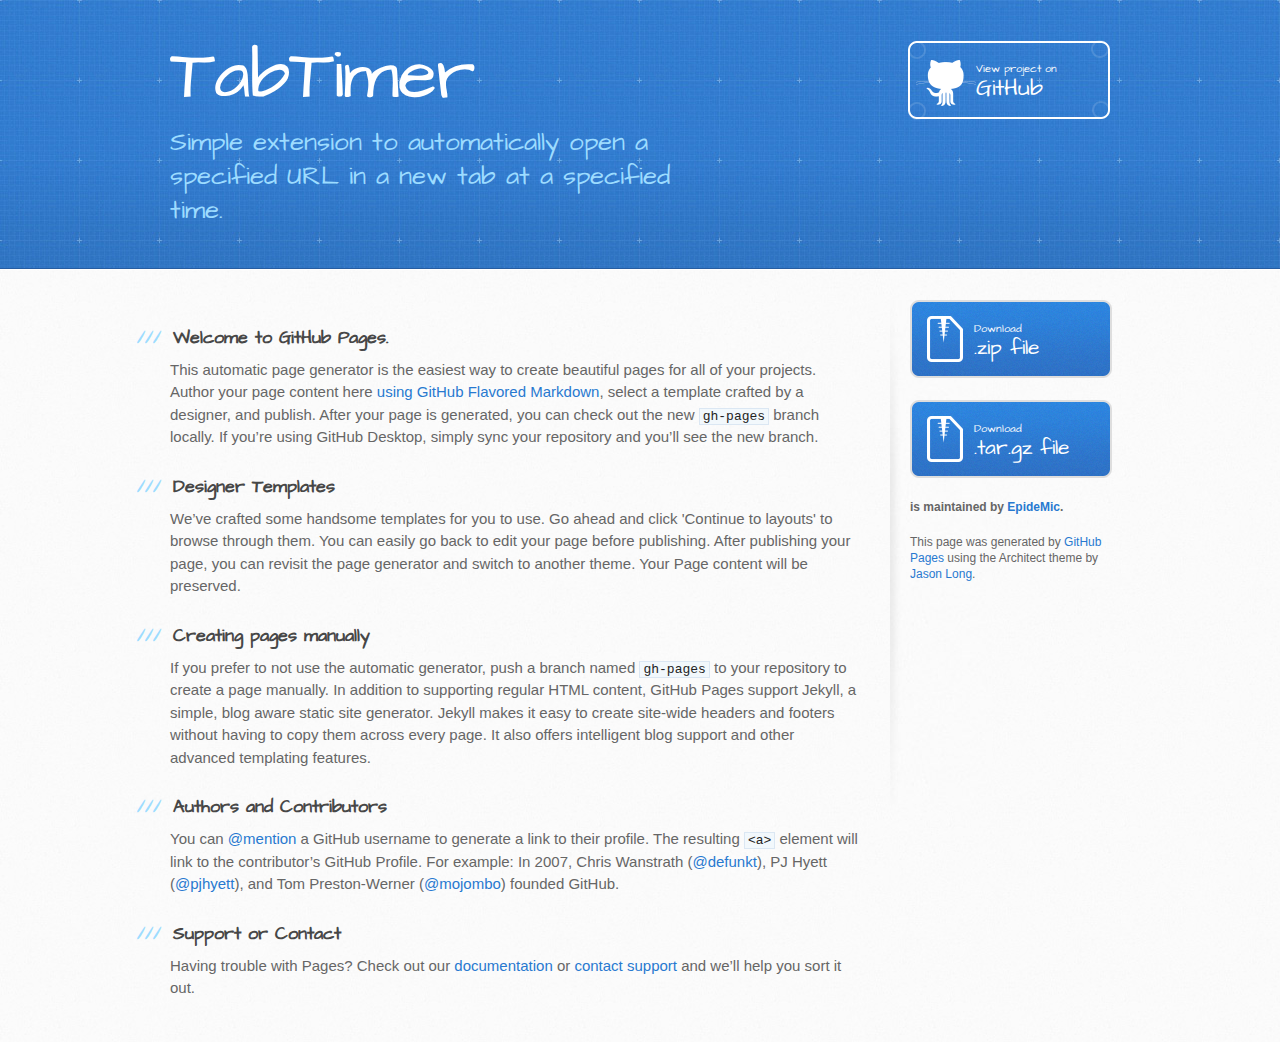
<file: index.html>
<!DOCTYPE html>
<html>
  <head>
    <meta charset='utf-8'>
    <meta http-equiv="X-UA-Compatible" content="chrome=1">
    <meta name="viewport" content="width=device-width, initial-scale=1, maximum-scale=1">
    <link href='https://fonts.googleapis.com/css?family=Architects+Daughter' rel='stylesheet' type='text/css'>
    <link rel="stylesheet" type="text/css" href="stylesheets/stylesheet.css" media="screen">
    <link rel="stylesheet" type="text/css" href="stylesheets/github-light.css" media="screen">
    <link rel="stylesheet" type="text/css" href="stylesheets/print.css" media="print">

    <!--[if lt IE 9]>
    <script src="//html5shiv.googlecode.com/svn/trunk/html5.js"></script>
    <![endif]-->

    <title>TabTimer by EpideMic</title>
  </head>

  <body>
    <header>
      <div class="inner">
        <h1>TabTimer</h1>
        <h2>Simple extension to automatically open a specified URL in a new tab at a specified time.</h2>
        <a href="https://github.com/EpideMic/TabTimer" class="button"><small>View project on</small> GitHub</a>
      </div>
    </header>

    <div id="content-wrapper">
      <div class="inner clearfix">
        <section id="main-content">
          <h3>
<a id="welcome-to-github-pages" class="anchor" href="#welcome-to-github-pages" aria-hidden="true"><span aria-hidden="true" class="octicon octicon-link"></span></a>Welcome to GitHub Pages.</h3>

<p>This automatic page generator is the easiest way to create beautiful pages for all of your projects. Author your page content here <a href="https://guides.github.com/features/mastering-markdown/">using GitHub Flavored Markdown</a>, select a template crafted by a designer, and publish. After your page is generated, you can check out the new <code>gh-pages</code> branch locally. If you’re using GitHub Desktop, simply sync your repository and you’ll see the new branch.</p>

<h3>
<a id="designer-templates" class="anchor" href="#designer-templates" aria-hidden="true"><span aria-hidden="true" class="octicon octicon-link"></span></a>Designer Templates</h3>

<p>We’ve crafted some handsome templates for you to use. Go ahead and click 'Continue to layouts' to browse through them. You can easily go back to edit your page before publishing. After publishing your page, you can revisit the page generator and switch to another theme. Your Page content will be preserved.</p>

<h3>
<a id="creating-pages-manually" class="anchor" href="#creating-pages-manually" aria-hidden="true"><span aria-hidden="true" class="octicon octicon-link"></span></a>Creating pages manually</h3>

<p>If you prefer to not use the automatic generator, push a branch named <code>gh-pages</code> to your repository to create a page manually. In addition to supporting regular HTML content, GitHub Pages support Jekyll, a simple, blog aware static site generator. Jekyll makes it easy to create site-wide headers and footers without having to copy them across every page. It also offers intelligent blog support and other advanced templating features.</p>

<h3>
<a id="authors-and-contributors" class="anchor" href="#authors-and-contributors" aria-hidden="true"><span aria-hidden="true" class="octicon octicon-link"></span></a>Authors and Contributors</h3>

<p>You can <a href="https://help.github.com/articles/basic-writing-and-formatting-syntax/#mentioning-users-and-teams" class="user-mention">@mention</a> a GitHub username to generate a link to their profile. The resulting <code>&lt;a&gt;</code> element will link to the contributor’s GitHub Profile. For example: In 2007, Chris Wanstrath (<a href="https://github.com/defunkt" class="user-mention">@defunkt</a>), PJ Hyett (<a href="https://github.com/pjhyett" class="user-mention">@pjhyett</a>), and Tom Preston-Werner (<a href="https://github.com/mojombo" class="user-mention">@mojombo</a>) founded GitHub.</p>

<h3>
<a id="support-or-contact" class="anchor" href="#support-or-contact" aria-hidden="true"><span aria-hidden="true" class="octicon octicon-link"></span></a>Support or Contact</h3>

<p>Having trouble with Pages? Check out our <a href="https://help.github.com/pages">documentation</a> or <a href="https://github.com/contact">contact support</a> and we’ll help you sort it out.</p>
        </section>

        <aside id="sidebar">
          <a href="https://github.com/EpideMic/TabTimer/zipball/master" class="button">
            <small>Download</small>
            .zip file
          </a>
          <a href="https://github.com/EpideMic/TabTimer/tarball/master" class="button">
            <small>Download</small>
            .tar.gz file
          </a>

          <p class="repo-owner"><a href="https://github.com/EpideMic/TabTimer"></a> is maintained by <a href="https://github.com/EpideMic">EpideMic</a>.</p>

          <p>This page was generated by <a href="https://pages.github.com">GitHub Pages</a> using the Architect theme by <a href="https://twitter.com/jasonlong">Jason Long</a>.</p>
        </aside>
      </div>
    </div>

  
  </body>
</html>
</file>
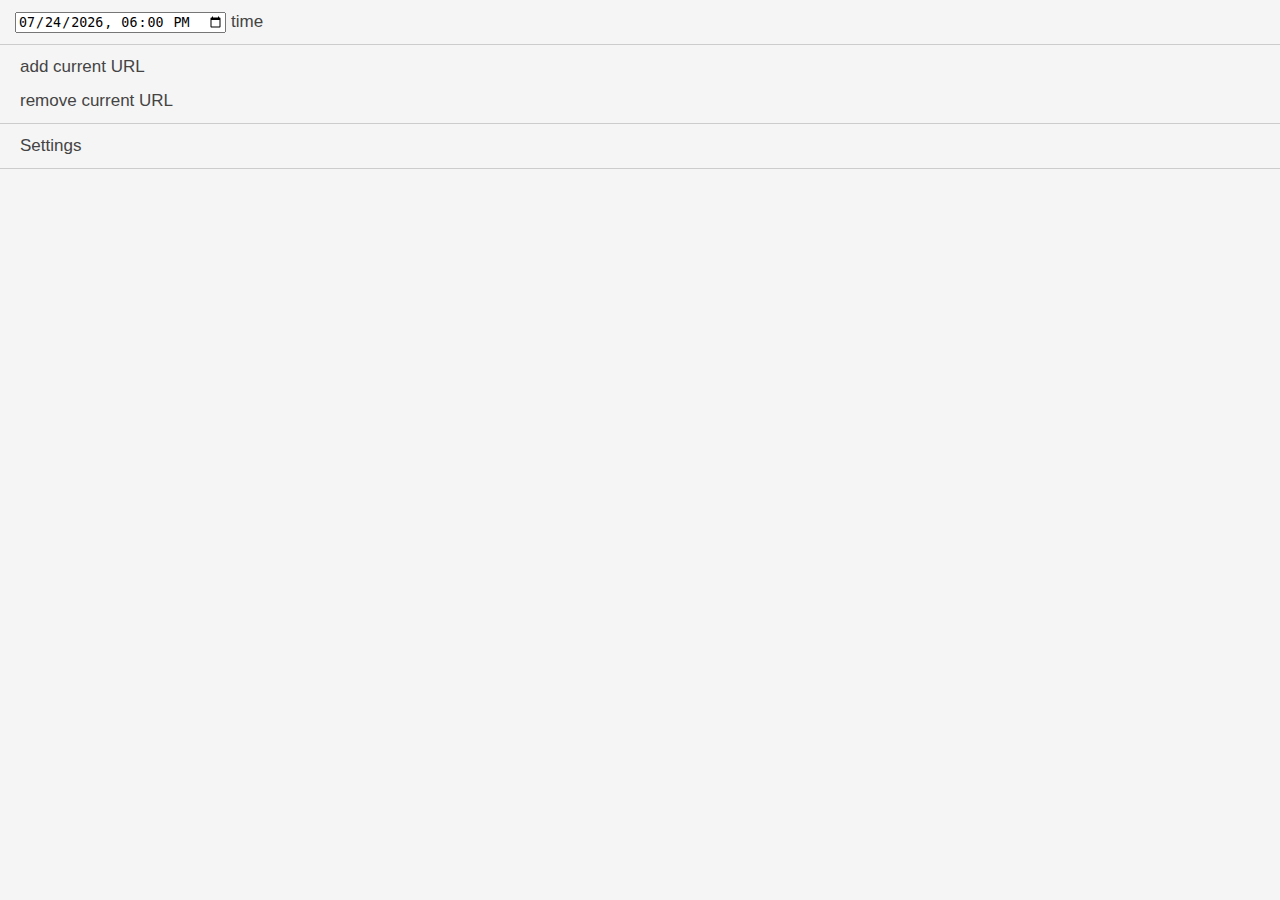
<file: popup.html>
<!doctype html>
<html>

<head>
    <title>Suuuuper popup !</title>
    <!-- Import matching CSS file -->
    <link type="text/css" href="css/popup.css" rel="stylesheet"></link>
    <!-- Import script to react to actions-->
    <script src="https://ajax.googleapis.com/ajax/libs/jquery/2.1.4/jquery.min.js"></script>
    <script type="text/javascript" src="/js/popup.js"></script>
</head>

<body>
    <div class="groupTime">
        <div class="menuOption" id="time">
            <input type="datetime-local" id="ipDatetime" /> time
        </div>
    </div>
    <!-- possible actions -->
    <div class="groupOptions">
        <div class="menuOption" id="addCurrent">
            <i class="op Add"></i> <span class="optionText">add current URL</span>
        </div>
        <div class="menuOption" id="removeCurrent">
            <i class="op Remove"></i> <span class="optionText">remove current URL</span>
        </div>
    </div>
    <div class="groupSettings">
        <div class="menuOption" id="settingsLink">
            <i class="op Settings"></i> <span class="optionText">Settings</span>
        </div>
    </div>
    <!-- simple status for debugging -->
    <div id="status">
        <a href="www.google.de"></a>
    </div>
</body>

</html>
</file>
<file: stylesheets/github-light.css>
/*
The MIT License (MIT)

Copyright (c) 2015 GitHub, Inc.

Permission is hereby granted, free of charge, to any person obtaining a copy
of this software and associated documentation files (the "Software"), to deal
in the Software without restriction, including without limitation the rights
to use, copy, modify, merge, publish, distribute, sublicense, and/or sell
copies of the Software, and to permit persons to whom the Software is
furnished to do so, subject to the following conditions:

The above copyright notice and this permission notice shall be included in all
copies or substantial portions of the Software.

THE SOFTWARE IS PROVIDED "AS IS", WITHOUT WARRANTY OF ANY KIND, EXPRESS OR
IMPLIED, INCLUDING BUT NOT LIMITED TO THE WARRANTIES OF MERCHANTABILITY,
FITNESS FOR A PARTICULAR PURPOSE AND NONINFRINGEMENT. IN NO EVENT SHALL THE
AUTHORS OR COPYRIGHT HOLDERS BE LIABLE FOR ANY CLAIM, DAMAGES OR OTHER
LIABILITY, WHETHER IN AN ACTION OF CONTRACT, TORT OR OTHERWISE, ARISING FROM,
OUT OF OR IN CONNECTION WITH THE SOFTWARE OR THE USE OR OTHER DEALINGS IN THE
SOFTWARE.

*/

.pl-c /* comment */ {
  color: #969896;
}

.pl-c1      /* constant, markup.raw, meta.diff.header, meta.module-reference, meta.property-name, support, support.constant, support.variable, variable.other.constant */,
.pl-s .pl-v /* string variable */ {
  color: #0086b3;
}

.pl-e  /* entity */,
.pl-en /* entity.name */ {
  color: #795da3;
}

.pl-s .pl-s1 /* string source */,
.pl-smi      /* storage.modifier.import, storage.modifier.package, storage.type.java, variable.other, variable.parameter.function */ {
  color: #333;
}

.pl-ent /* entity.name.tag */ {
  color: #63a35c;
}

.pl-k /* keyword, storage, storage.type */ {
  color: #a71d5d;
}

.pl-pds              /* punctuation.definition.string, string.regexp.character-class */,
.pl-s                /* string */,
.pl-s .pl-pse .pl-s1 /* string punctuation.section.embedded source */,
.pl-sr               /* string.regexp */,
.pl-sr .pl-cce       /* string.regexp constant.character.escape */,
.pl-sr .pl-sra       /* string.regexp string.regexp.arbitrary-repitition */,
.pl-sr .pl-sre       /* string.regexp source.ruby.embedded */ {
  color: #183691;
}

.pl-v /* variable */ {
  color: #ed6a43;
}

.pl-id /* invalid.deprecated */ {
  color: #b52a1d;
}

.pl-ii /* invalid.illegal */ {
  background-color: #b52a1d;
  color: #f8f8f8;
}

.pl-sr .pl-cce /* string.regexp constant.character.escape */ {
  color: #63a35c;
  font-weight: bold;
}

.pl-ml /* markup.list */ {
  color: #693a17;
}

.pl-mh        /* markup.heading */,
.pl-mh .pl-en /* markup.heading entity.name */,
.pl-ms        /* meta.separator */ {
  color: #1d3e81;
  font-weight: bold;
}

.pl-mq /* markup.quote */ {
  color: #008080;
}

.pl-mi /* markup.italic */ {
  color: #333;
  font-style: italic;
}

.pl-mb /* markup.bold */ {
  color: #333;
  font-weight: bold;
}

.pl-md /* markup.deleted, meta.diff.header.from-file */ {
  background-color: #ffecec;
  color: #bd2c00;
}

.pl-mi1 /* markup.inserted, meta.diff.header.to-file */ {
  background-color: #eaffea;
  color: #55a532;
}

.pl-mdr /* meta.diff.range */ {
  color: #795da3;
  font-weight: bold;
}

.pl-mo /* meta.output */ {
  color: #1d3e81;
}
</file>
<file: stylesheets/print.css>
html, body, div, span, applet, object, iframe,
h1, h2, h3, h4, h5, h6, p, blockquote, pre,
a, abbr, acronym, address, big, cite, code,
del, dfn, em, img, ins, kbd, q, s, samp,
small, strike, strong, sub, sup, tt, var,
b, u, i, center,
dl, dt, dd, ol, ul, li,
fieldset, form, label, legend,
table, caption, tbody, tfoot, thead, tr, th, td,
article, aside, canvas, details, embed,
figure, figcaption, footer, header, hgroup,
menu, nav, output, ruby, section, summary,
time, mark, audio, video {
  padding: 0;
  margin: 0;
  font: inherit;
  font-size: 100%;
  vertical-align: baseline;
  border: 0;
}
/* HTML5 display-role reset for older browsers */
article, aside, details, figcaption, figure,
footer, header, hgroup, menu, nav, section {
  display: block;
}
body {
  line-height: 1;
}
ol, ul {
  list-style: none;
}
blockquote, q {
  quotes: none;
}
blockquote:before, blockquote:after,
q:before, q:after {
  content: '';
  content: none;
}
table {
  border-spacing: 0;
  border-collapse: collapse;
}
body {
  font-family: 'Helvetica Neue', Helvetica, Arial, serif;
  font-size: 13px;
  line-height: 1.5;
  color: #000;
}

a {
  font-weight: bold;
  color: #d5000d;
}

header {
  padding-top: 35px;
  padding-bottom: 10px;
}

header h1 {
  font-size: 48px;
  font-weight: bold;
  line-height: 1.2;
  color: #303030;
  letter-spacing: -1px;
}

header h2 {
  font-size: 24px;
  font-weight: normal;
  line-height: 1.3;
  color: #aaa;
  letter-spacing: -1px;
}
#downloads {
  display: none;
}
#main_content {
  padding-top: 20px;
}

code, pre {
  margin-bottom: 30px;
  font-family: Monaco, "Bitstream Vera Sans Mono", "Lucida Console", Terminal;
  font-size: 12px;
  color: #222;
}

code {
  padding: 0 3px;
}

pre {
  padding: 20px;
  overflow: auto;
  border: solid 1px #ddd;
}
pre code {
  padding: 0;
}

ul, ol, dl {
  margin-bottom: 20px;
}


/* COMMON STYLES */

table {
  width: 100%;
  border: 1px solid #ebebeb;
}

th {
  font-weight: 500;
}

td {
  font-weight: 300;
  text-align: center;
  border: 1px solid #ebebeb;
}

form {
  padding: 20px;
  background: #f2f2f2;

}


/* GENERAL ELEMENT TYPE STYLES */

h1 {
  font-size: 2.8em;
}

h2 {
  margin-bottom: 8px;
  font-size: 22px;
  font-weight: bold;
  color: #303030;
}

h3 {
  margin-bottom: 8px;
  font-size: 18px;
  font-weight: bold;
  color: #d5000d;
}

h4 {
  font-size: 16px;
  font-weight: bold;
  color: #303030;
}

h5 {
  font-size: 1em;
  color: #303030;
}

h6 {
  font-size: .8em;
  color: #303030;
}

p {
  margin-bottom: 20px;
  font-weight: 300;
}

a {
  text-decoration: none;
}

p a {
  font-weight: 400;
}

blockquote {
  padding: 0 0 0 30px;
  margin-bottom: 20px;
  font-size: 1.6em;
  border-left: 10px solid #e9e9e9;
}

ul li {
  padding-left: 20px;
  list-style-position: inside;
  list-style: disc;
}

ol li {
  padding-left: 3px;
  list-style-position: inside;
  list-style: decimal;
}

dl dd {
  font-style: italic;
  font-weight: 100;
}

footer {
  padding-top: 20px;
  padding-bottom: 30px;
  margin-top: 40px;
  font-size: 13px;
  color: #aaa;
}

footer a {
  color: #666;
}

/* MISC */
.clearfix:after {
  display: block;
  height: 0;
  clear: both;
  visibility: hidden;
  content: '.';
}

.clearfix {display: inline-block;}
* html .clearfix {height: 1%;}
.clearfix {display: block;}
</file>
<file: css/popup.css>
body {
    font-family: 'Open Sans', sans-serif;
    font-weight: 200;
    color: #444;
    padding: 0;
    margin: 0;
    min-width: 300px;
    position: relative;
    font-size: 16px;
    background: #f5f5f5;
}
 
a {
    outline: none;
    color: #3889AB;
}
 
#statusDetail a {
    color: #FFFFFF;
}
 
.hidden {
    display: none;
}
 
#header {
    padding: 5px 15px 5px 16px;
    border-bottom: 1px solid #ccc;
    font-size: 14px;
    height: 20px;
    width: 100%;
    line-height: 19px;
    background: #134960;
    color: #fff;
}

.groupOptions,
.groupTime,
.groupSettings
{
	padding: 5px 0;
    border-bottom: 1px solid #ccc;
}
 
.menuOption {
    font-size: 17px;
    line-height: 2em;
    white-space: nowrap;
    cursor: pointer;
    padding: 0 15px;
}
 
.menuOption:hover .optionText {
    text-decoration: underline;
}
 
.menuOption:hover .op {
    opacity: 1;
}
 
.op {
    margin-right: 5px;
    opacity: 0.8;
}
</file>
<file: stylesheets/stylesheet.css>
/*! normalize.css v3.0.2 | MIT License | git.io/normalize */

/**
 * 1. Set default font family to sans-serif.
 * 2. Prevent iOS text size adjust after orientation change, without disabling
 *    user zoom.
 */

html {
  font-family: sans-serif; /* 1 */
  -webkit-text-size-adjust: 100%; /* 2 */
  -ms-text-size-adjust: 100%; /* 2 */
}

/**
 * Remove default margin.
 */

body {
  margin: 0;
}

/* HTML5 display definitions
   ========================================================================== */

/**
 * Correct `block` display not defined for any HTML5 element in IE 8/9.
 * Correct `block` display not defined for `details` or `summary` in IE 10/11
 * and Firefox.
 * Correct `block` display not defined for `main` in IE 11.
 */

article,
aside,
details,
figcaption,
figure,
footer,
header,
hgroup,
main,
menu,
nav,
section,
summary {
  display: block;
}

/**
 * 1. Correct `inline-block` display not defined in IE 8/9.
 * 2. Normalize vertical alignment of `progress` in Chrome, Firefox, and Opera.
 */

audio,
canvas,
progress,
video {
  display: inline-block; /* 1 */
  vertical-align: baseline; /* 2 */
}

/**
 * Prevent modern browsers from displaying `audio` without controls.
 * Remove excess height in iOS 5 devices.
 */

audio:not([controls]) {
  display: none;
  height: 0;
}

/**
 * Address `[hidden]` styling not present in IE 8/9/10.
 * Hide the `template` element in IE 8/9/11, Safari, and Firefox < 22.
 */

[hidden],
template {
  display: none;
}

/* Links
   ========================================================================== */

/**
 * Remove the gray background color from active links in IE 10.
 */

a {
  background-color: transparent;
}

/**
 * Improve readability when focused and also mouse hovered in all browsers.
 */

a:active,
a:hover {
  outline: 0;
}

/* Text-level semantics
   ========================================================================== */

/**
 * Address styling not present in IE 8/9/10/11, Safari, and Chrome.
 */

abbr[title] {
  border-bottom: 1px dotted;
}

/**
 * Address style set to `bolder` in Firefox 4+, Safari, and Chrome.
 */

b,
strong {
  font-weight: bold;
}

/**
 * Address styling not present in Safari and Chrome.
 */

dfn {
  font-style: italic;
}

/**
 * Address variable `h1` font-size and margin within `section` and `article`
 * contexts in Firefox 4+, Safari, and Chrome.
 */

h1 {
  margin: 0.67em 0;
  font-size: 2em;
}

/**
 * Address styling not present in IE 8/9.
 */

mark {
  color: #000;
  background: #ff0;
}

/**
 * Address inconsistent and variable font size in all browsers.
 */

small {
  font-size: 80%;
}

/**
 * Prevent `sub` and `sup` affecting `line-height` in all browsers.
 */

sub,
sup {
  position: relative;
  font-size: 75%;
  line-height: 0;
  vertical-align: baseline;
}

sup {
  top: -0.5em;
}

sub {
  bottom: -0.25em;
}

/* Embedded content
   ========================================================================== */

/**
 * Remove border when inside `a` element in IE 8/9/10.
 */

img {
  border: 0;
}

/**
 * Correct overflow not hidden in IE 9/10/11.
 */

svg:not(:root) {
  overflow: hidden;
}

/* Grouping content
   ========================================================================== */

/**
 * Address margin not present in IE 8/9 and Safari.
 */

figure {
  margin: 1em 40px;
}

/**
 * Address differences between Firefox and other browsers.
 */

hr {
  height: 0;
  -moz-box-sizing: content-box;
  box-sizing: content-box;
}

/**
 * Contain overflow in all browsers.
 */

pre {
  overflow: auto;
}

/**
 * Address odd `em`-unit font size rendering in all browsers.
 */

code,
kbd,
pre,
samp {
  font-family: monospace, monospace;
  font-size: 1em;
}

/* Forms
   ========================================================================== */

/**
 * Known limitation: by default, Chrome and Safari on OS X allow very limited
 * styling of `select`, unless a `border` property is set.
 */

/**
 * 1. Correct color not being inherited.
 *    Known issue: affects color of disabled elements.
 * 2. Correct font properties not being inherited.
 * 3. Address margins set differently in Firefox 4+, Safari, and Chrome.
 */

button,
input,
optgroup,
select,
textarea {
  margin: 0; /* 3 */
  font: inherit; /* 2 */
  color: inherit; /* 1 */
}

/**
 * Address `overflow` set to `hidden` in IE 8/9/10/11.
 */

button {
  overflow: visible;
}

/**
 * Address inconsistent `text-transform` inheritance for `button` and `select`.
 * All other form control elements do not inherit `text-transform` values.
 * Correct `button` style inheritance in Firefox, IE 8/9/10/11, and Opera.
 * Correct `select` style inheritance in Firefox.
 */

button,
select {
  text-transform: none;
}

/**
 * 1. Avoid the WebKit bug in Android 4.0.* where (2) destroys native `audio`
 *    and `video` controls.
 * 2. Correct inability to style clickable `input` types in iOS.
 * 3. Improve usability and consistency of cursor style between image-type
 *    `input` and others.
 */

button,
html input[type="button"], /* 1 */
input[type="reset"],
input[type="submit"] {
  -webkit-appearance: button; /* 2 */
  cursor: pointer; /* 3 */
}

/**
 * Re-set default cursor for disabled elements.
 */

button[disabled],
html input[disabled] {
  cursor: default;
}

/**
 * Remove inner padding and border in Firefox 4+.
 */

button::-moz-focus-inner,
input::-moz-focus-inner {
  padding: 0;
  border: 0;
}

/**
 * Address Firefox 4+ setting `line-height` on `input` using `!important` in
 * the UA stylesheet.
 */

input {
  line-height: normal;
}

/**
 * It's recommended that you don't attempt to style these elements.
 * Firefox's implementation doesn't respect box-sizing, padding, or width.
 *
 * 1. Address box sizing set to `content-box` in IE 8/9/10.
 * 2. Remove excess padding in IE 8/9/10.
 */

input[type="checkbox"],
input[type="radio"] {
  box-sizing: border-box; /* 1 */
  padding: 0; /* 2 */
}

/**
 * Fix the cursor style for Chrome's increment/decrement buttons. For certain
 * `font-size` values of the `input`, it causes the cursor style of the
 * decrement button to change from `default` to `text`.
 */

input[type="number"]::-webkit-inner-spin-button,
input[type="number"]::-webkit-outer-spin-button {
  height: auto;
}

/**
 * 1. Address `appearance` set to `searchfield` in Safari and Chrome.
 * 2. Address `box-sizing` set to `border-box` in Safari and Chrome
 *    (include `-moz` to future-proof).
 */

input[type="search"] {
  -webkit-box-sizing: content-box; /* 2 */
  -moz-box-sizing: content-box;
  box-sizing: content-box;
  -webkit-appearance: textfield; /* 1 */
}

/**
 * Remove inner padding and search cancel button in Safari and Chrome on OS X.
 * Safari (but not Chrome) clips the cancel button when the search input has
 * padding (and `textfield` appearance).
 */

input[type="search"]::-webkit-search-cancel-button,
input[type="search"]::-webkit-search-decoration {
  -webkit-appearance: none;
}

/**
 * Define consistent border, margin, and padding.
 */

fieldset {
  padding: 0.35em 0.625em 0.75em;
  margin: 0 2px;
  border: 1px solid #c0c0c0;
}

/**
 * 1. Correct `color` not being inherited in IE 8/9/10/11.
 * 2. Remove padding so people aren't caught out if they zero out fieldsets.
 */

legend {
  padding: 0; /* 2 */
  border: 0; /* 1 */
}

/**
 * Remove default vertical scrollbar in IE 8/9/10/11.
 */

textarea {
  overflow: auto;
}

/**
 * Don't inherit the `font-weight` (applied by a rule above).
 * NOTE: the default cannot safely be changed in Chrome and Safari on OS X.
 */

optgroup {
  font-weight: bold;
}

/* Tables
   ========================================================================== */

/**
 * Remove most spacing between table cells.
 */

table {
  border-spacing: 0;
  border-collapse: collapse;
}

td,
th {
  padding: 0;
}

/* LAYOUT STYLES */
body {
  font-family: 'Helvetica Neue', Helvetica, Arial, serif;
  font-size: 15px;
  font-weight: 400;
  line-height: 1.5;
  color: #666;
  background: #fafafa url(../images/body-bg.jpg) 0 0 repeat;
}

p {
  margin-top: 0;
}

a {
  color: #2879d0;
}
a:hover {
  color: #2268b2;
}

header {
  padding-top: 40px;
  padding-bottom: 40px;
  font-family: 'Architects Daughter', 'Helvetica Neue', Helvetica, Arial, serif;
  background: #2e7bcf url(../images/header-bg.jpg) 0 0 repeat-x;
  border-bottom: solid 1px #275da1;
}

header h1 {
  width: 540px;
  margin-top: 0;
  margin-bottom: 0.2em;
  font-size: 72px;
  font-weight: normal;
  line-height: 1;
  color: #fff;
  letter-spacing: -1px;
}

header h2 {
  width: 540px;
  margin-top: 0;
  margin-bottom: 0;
  font-size: 26px;
  font-weight: normal;
  line-height: 1.3;
  color: #9ddcff;
  letter-spacing: 0;
}

.inner {
  position: relative;
  width: 940px;
  margin: 0 auto;
}

#content-wrapper {
  padding-top: 30px;
  border-top: solid 1px #fff;
}

#main-content {
  float: left;
  width: 690px;
}

#main-content img {
  max-width: 100%;
}

aside#sidebar {
  float: right;
  width: 200px;
  min-height: 504px;
  padding-left: 20px;
  font-size: 12px;
  line-height: 1.3;
  background: transparent url(../images/sidebar-bg.jpg) 0 0 no-repeat;
}

aside#sidebar p.repo-owner,
aside#sidebar p.repo-owner a {
  font-weight: bold;
}

#downloads {
  margin-bottom: 40px;
}

a.button {
  width: 134px;
  height: 58px;
  padding-top: 22px;
  padding-left: 68px;
  font-family: 'Architects Daughter', 'Helvetica Neue', Helvetica, Arial, serif;
  font-size: 23px;
  line-height: 1.2;
  color: #fff;
}
a.button small {
  display: block;
  font-size: 11px;
}
header a.button {
  position: absolute;
  top: 0;
  right: 0;
  background: transparent url(../images/github-button.png) 0 0 no-repeat;
}
aside a.button {
  display: block;
  width: 138px;
  padding-left: 64px;
  margin-bottom: 20px;
  font-size: 21px;
  background: transparent url(../images/download-button.png) 0 0 no-repeat;
}

code, pre {
  margin-bottom: 30px;
  font-family: Monaco, "Bitstream Vera Sans Mono", "Lucida Console", Terminal, monospace;
  font-size: 13px;
  color: #222;
}

code {
  padding: 0 3px;
  background-color: #f2f8fc;
  border: solid 1px #dbe7f3;
}

pre {
  padding: 20px;
  overflow: auto;
  text-shadow: none;
  background: #fff;
  border: solid 1px #f2f2f2;
}
pre code {
  padding: 0;
  color: #2879d0;
  background-color: #fff;
  border: none;
}

ul, ol, dl {
  margin-bottom: 20px;
}


/* COMMON STYLES */

hr {
  height: 0;
  margin-top: 1em;
  margin-bottom: 1em;
  border: 0;
  border-top: solid 1px #ddd;
}

table {
  width: 100%;
  border: 1px solid #ebebeb;
}

th {
  font-weight: 500;
}

td {
  font-weight: 300;
  text-align: center;
  border: 1px solid #ebebeb;
}

form {
  padding: 20px;
  background: #f2f2f2;

}


/* GENERAL ELEMENT TYPE STYLES */

#main-content h1 {
  margin-top: 0;
  margin-bottom: 0;
  font-family: 'Architects Daughter', 'Helvetica Neue', Helvetica, Arial, serif;
  font-size: 2.8em;
  font-weight: normal;
  color: #474747;
  text-indent: 6px;
  letter-spacing: -1px;
}

#main-content h1:before {
  padding-right: 0.3em;
  margin-left: -0.9em;
  color: #9ddcff;
  content: "/";
}

#main-content h2 {
  margin-bottom: 8px;
  font-family: 'Architects Daughter', 'Helvetica Neue', Helvetica, Arial, serif;
  font-size: 22px;
  font-weight: bold;
  color: #474747;
  text-indent: 4px;
}
#main-content h2:before {
  padding-right: 0.3em;
  margin-left: -1.5em;
  content: "//";
  color: #9ddcff;
}

#main-content h3 {
  margin-top: 24px;
  margin-bottom: 8px;
  font-family: 'Architects Daughter', 'Helvetica Neue', Helvetica, Arial, serif;
  font-size: 18px;
  font-weight: bold;
  color: #474747;
  text-indent: 3px;
}

#main-content h3:before {
  padding-right: 0.3em;
  margin-left: -2em;
  content: "///";
  color: #9ddcff;
}

#main-content h4 {
  margin-bottom: 8px;
  font-family: 'Architects Daughter', 'Helvetica Neue', Helvetica, Arial, serif;
  font-size: 15px;
  font-weight: bold;
  color: #474747;
  text-indent: 3px;
}

h4:before {
  padding-right: 0.3em;
  margin-left: -2.8em;
  content: "////";
  color: #9ddcff;
}

#main-content h5 {
  margin-bottom: 8px;
  font-family: 'Architects Daughter', 'Helvetica Neue', Helvetica, Arial, serif;
  font-size: 14px;
  color: #474747;
  text-indent: 3px;
}
h5:before {
  padding-right: 0.3em;
  margin-left: -3.2em;
  content: "/////";
  color: #9ddcff;
}

#main-content h6 {
  margin-bottom: 8px;
  font-family: 'Architects Daughter', 'Helvetica Neue', Helvetica, Arial, serif;
  font-size: .8em;
  color: #474747;
  text-indent: 3px;
}
h6:before {
  padding-right: 0.3em;
  margin-left: -3.7em;
  content: "//////";
  color: #9ddcff;
}

p {
  margin-bottom: 20px;
}

a {
  text-decoration: none;
}

p a {
  font-weight: 400;
}

blockquote {
  padding: 0 0 0 30px;
  margin-bottom: 20px;
  font-size: 1.6em;
  border-left: 10px solid #e9e9e9;
}

ul {
  list-style-position: inside;
  list-style: disc;
  padding-left: 20px;
}

ol {
  list-style-position: inside;
  list-style: decimal;
  padding-left: 3px;
}

dl dd {
  font-style: italic;
  font-weight: 100;
}

footer {
  padding-top: 20px;
  padding-bottom: 30px;
  margin-top: 40px;
  font-size: 13px;
  color: #aaa;
  background: transparent url('../images/hr.png') 0 0 no-repeat;
}

footer a {
  color: #666;
}
footer a:hover {
  color: #444;
}

/* MISC */
.clearfix:after {
  display: block;
  height: 0;
  clear: both;
  visibility: hidden;
  content: '.';
}

.clearfix {display: inline-block;}
* html .clearfix {height: 1%;}
.clearfix {display: block;}

/* #Media Queries
================================================== */

/* Smaller than standard 960 (devices and browsers) */
@media only screen and (max-width: 959px) { }

/* Tablet Portrait size to standard 960 (devices and browsers) */
@media only screen and (min-width: 768px) and (max-width: 959px) {
  .inner {
    width: 740px;
  }
  header h1, header h2 {
    width: 340px;
  }
  header h1 {
    font-size: 60px;
  }
  header h2 {
    font-size: 30px;
  }
  #main-content {
    width: 490px;
  }
  #main-content h1:before,
  #main-content h2:before,
  #main-content h3:before,
  #main-content h4:before,
  #main-content h5:before,
  #main-content h6:before {
    padding-right: 0;
    margin-left: 0;
    content: none;
  }
}

/* All Mobile Sizes (devices and browser) */
@media only screen and (max-width: 767px) {
  .inner {
    width: 93%;
  }
  header {
    padding: 20px 0;
  }
  header .inner {
    position: relative;
  }
  header h1, header h2 {
    width: 100%;
  }
  header h1 {
    font-size: 48px;
  }
  header h2 {
    font-size: 24px;
  }
  header a.button {
    position: relative;
    display: inline-block;
    width: auto;
    height: auto;
    padding: 5px 10px;
    margin-top: 15px;
    font-size: 13px;
    line-height: 1;
    color: #2879d0;
    text-align: center;
    background-color: #9ddcff;
    background-image: none;
    border-radius: 5px;
    -moz-border-radius: 5px;
    -webkit-border-radius: 5px;
  }
  header a.button small {
    display: inline;
    font-size: 13px;
  }
  #main-content,
  aside#sidebar {
    float: none;
    width: 100% ! important;
  }
  aside#sidebar {
    min-height: 0;
    padding: 20px 0;
    margin-top: 20px;
    background-image: none;
    border-top: solid 1px #ddd;
  }
  aside#sidebar a.button {
    display: none;
  }
  #main-content h1:before,
  #main-content h2:before,
  #main-content h3:before,
  #main-content h4:before,
  #main-content h5:before,
  #main-content h6:before {
    padding-right: 0;
    margin-left: 0;
    content: none;
  }
}

/* Mobile Landscape Size to Tablet Portrait (devices and browsers) */
@media only screen and (min-width: 480px) and (max-width: 767px) { }

/* Mobile Portrait Size to Mobile Landscape Size (devices and browsers) */
@media only screen and (max-width: 479px) { }
</file>
